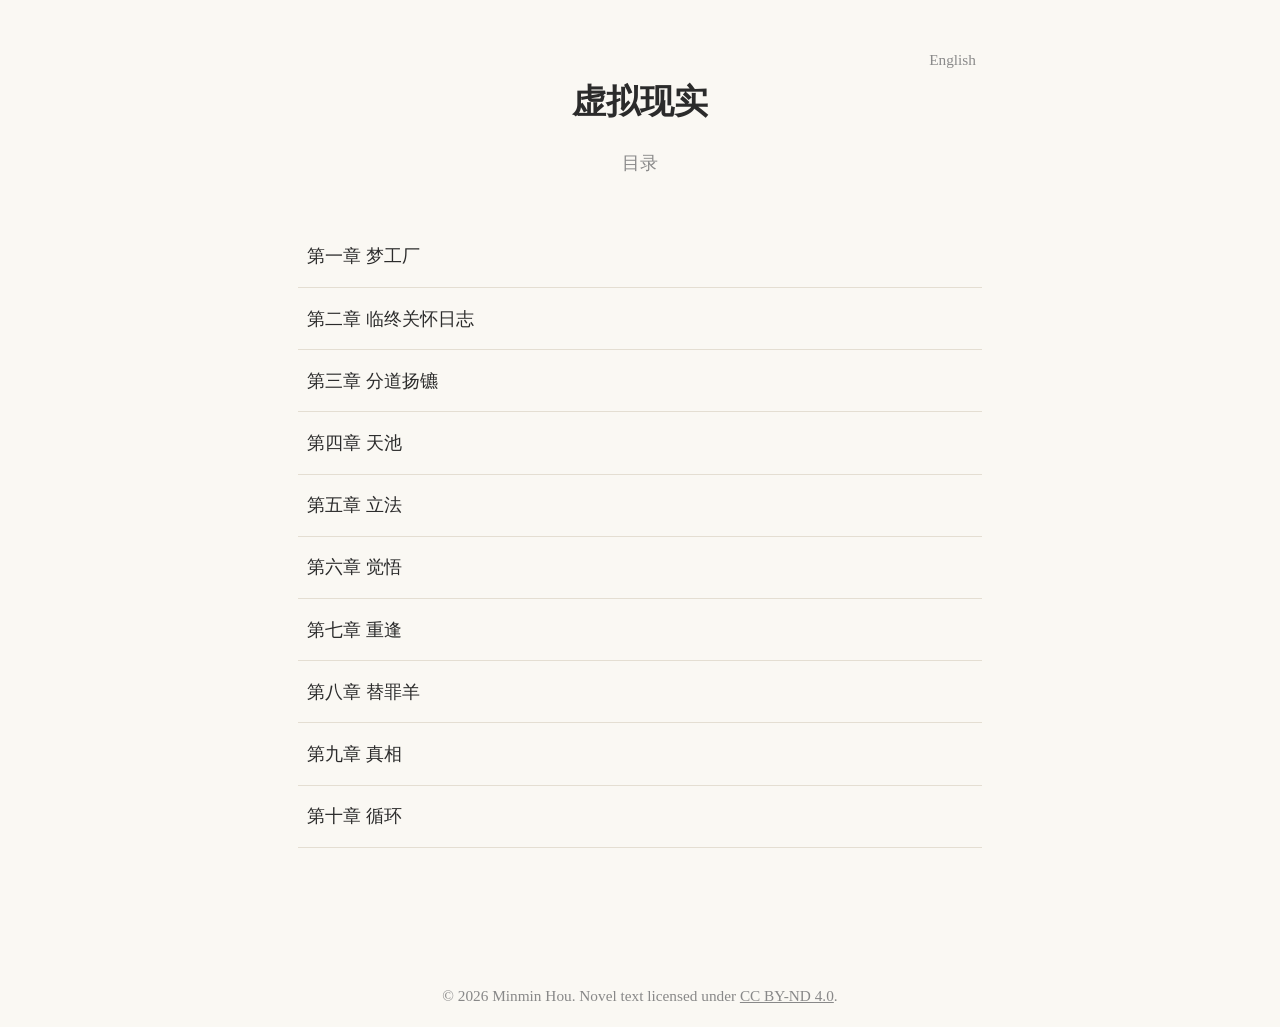
<file: index.html>
<!DOCTYPE html>
<html>
<head>
  <meta charset="utf-8">
  <meta name="viewport" content="width=device-width, initial-scale=1">
  <title>虚拟现实</title>
  <link rel="stylesheet" href="style.css">
</head>
<body>
  <main>
    <div class="lang-switch" id="lang-switch"></div>
    <h1 class="book-title" id="book-title"></h1>
    <p class="toc-subtitle" id="toc-subtitle"></p>
    <ol class="toc" id="toc">
      <li class="status" id="toc-status"></li>
    </ol>
  </main>

  <script src="chapters.js"></script>
  <script>
    const lang = getLang();
    const book = BOOKS[lang];

    document.documentElement.lang = lang === "zh" ? "zh-CN" : lang;
    document.title = book.title;
    document.getElementById("book-title").textContent = book.title;
    document.getElementById("toc-subtitle").textContent = book.labels.subtitle;
    document.getElementById("toc-status").textContent = book.labels.loading;
    renderLangSwitch(document.getElementById("lang-switch"), lang);

    async function buildToc() {
      const toc = document.getElementById("toc");
      try {
        const titles = await Promise.all(
          book.files.map(async (file) => extractTitle(await fetchChapter(book, file)))
        );
        toc.innerHTML = "";
        if (titles.length === 0) {
          const li = document.createElement("li");
          li.className = "status";
          li.textContent = book.labels.empty;
          toc.appendChild(li);
          return;
        }
        titles.forEach((title, i) => {
          const li = document.createElement("li");
          const a = document.createElement("a");
          a.href = withLang("chapter.html?n=" + (i + 1), lang);
          a.textContent = title || book.files[i];
          li.appendChild(a);
          toc.appendChild(li);
        });
      } catch (err) {
        toc.innerHTML = "";
        const li = document.createElement("li");
        li.className = "status";
        li.textContent = book.labels.tocError + err.message;
        toc.appendChild(li);
      }
    }
    buildToc();
  </script>

  <footer style="margin-top: 3em; padding: 1em 0; font-size: 0.85em; color: #888; text-align: center;">
    © 2026 Minmin Hou. Novel text licensed under
    <a href="https://creativecommons.org/licenses/by-nd/4.0/" style="color: inherit;">CC BY-ND 4.0</a>.
  </footer>
</body>
</html>
</file>
<file: style.css>
:root {
  --text: #2b2b2b;
  --bg: #faf8f3;
  --accent: #8c5b2f;
  --muted: #8a8a8a;
}

* {
  box-sizing: border-box;
}

body {
  margin: 0;
  padding: 0 1.2em;
  background: var(--bg);
  color: var(--text);
  font-family: "Noto Serif SC", "Source Han Serif SC", "Songti SC", "SimSun",
    Georgia, serif;
  font-size: 18px;
  line-height: 2;
}

main {
  max-width: 38em;
  margin: 0 auto;
  padding: 2.5em 0 4em;
}

h1 {
  font-size: 1.9em;
  font-weight: bold;
  text-align: center;
  line-height: 1.5;
  margin: 0 0 1.6em;
}

/* 正文段落：中文排版习惯，段首缩进两字符 */
.chapter-body p {
  text-indent: 2em;
  margin: 0.4em 0;
}

/* 目录页 */
.lang-switch {
  text-align: right;
  font-size: 0.85em;
}

.lang-switch a {
  color: var(--muted);
  text-decoration: none;
  padding: 0.2em 0.4em;
}

.lang-switch a:hover {
  color: var(--accent);
  text-decoration: underline;
}

.book-title {
  margin-bottom: 0.4em;
}

.toc-subtitle {
  text-align: center;
  color: var(--muted);
  margin-bottom: 2.5em;
}

ol.toc {
  list-style: none;
  padding: 0;
  margin: 0;
}

ol.toc li {
  border-bottom: 1px solid #e4ded2;
}

ol.toc a {
  display: block;
  padding: 0.7em 0.5em;
  color: var(--text);
  text-decoration: none;
}

ol.toc a:hover {
  color: var(--accent);
  background: #f1ece1;
}

/* 章节页底部导航 */
nav.chapter-nav {
  display: flex;
  justify-content: space-between;
  gap: 1em;
  margin-top: 3.5em;
  padding-top: 1.2em;
  border-top: 1px solid #e4ded2;
}

nav.chapter-nav a {
  color: var(--accent);
  text-decoration: none;
  padding: 0.3em 0.6em;
}

nav.chapter-nav a:hover {
  text-decoration: underline;
}

nav.chapter-nav .placeholder {
  visibility: hidden;
}

.status {
  text-align: center;
  color: var(--muted);
  padding: 3em 0;
}
</file>
